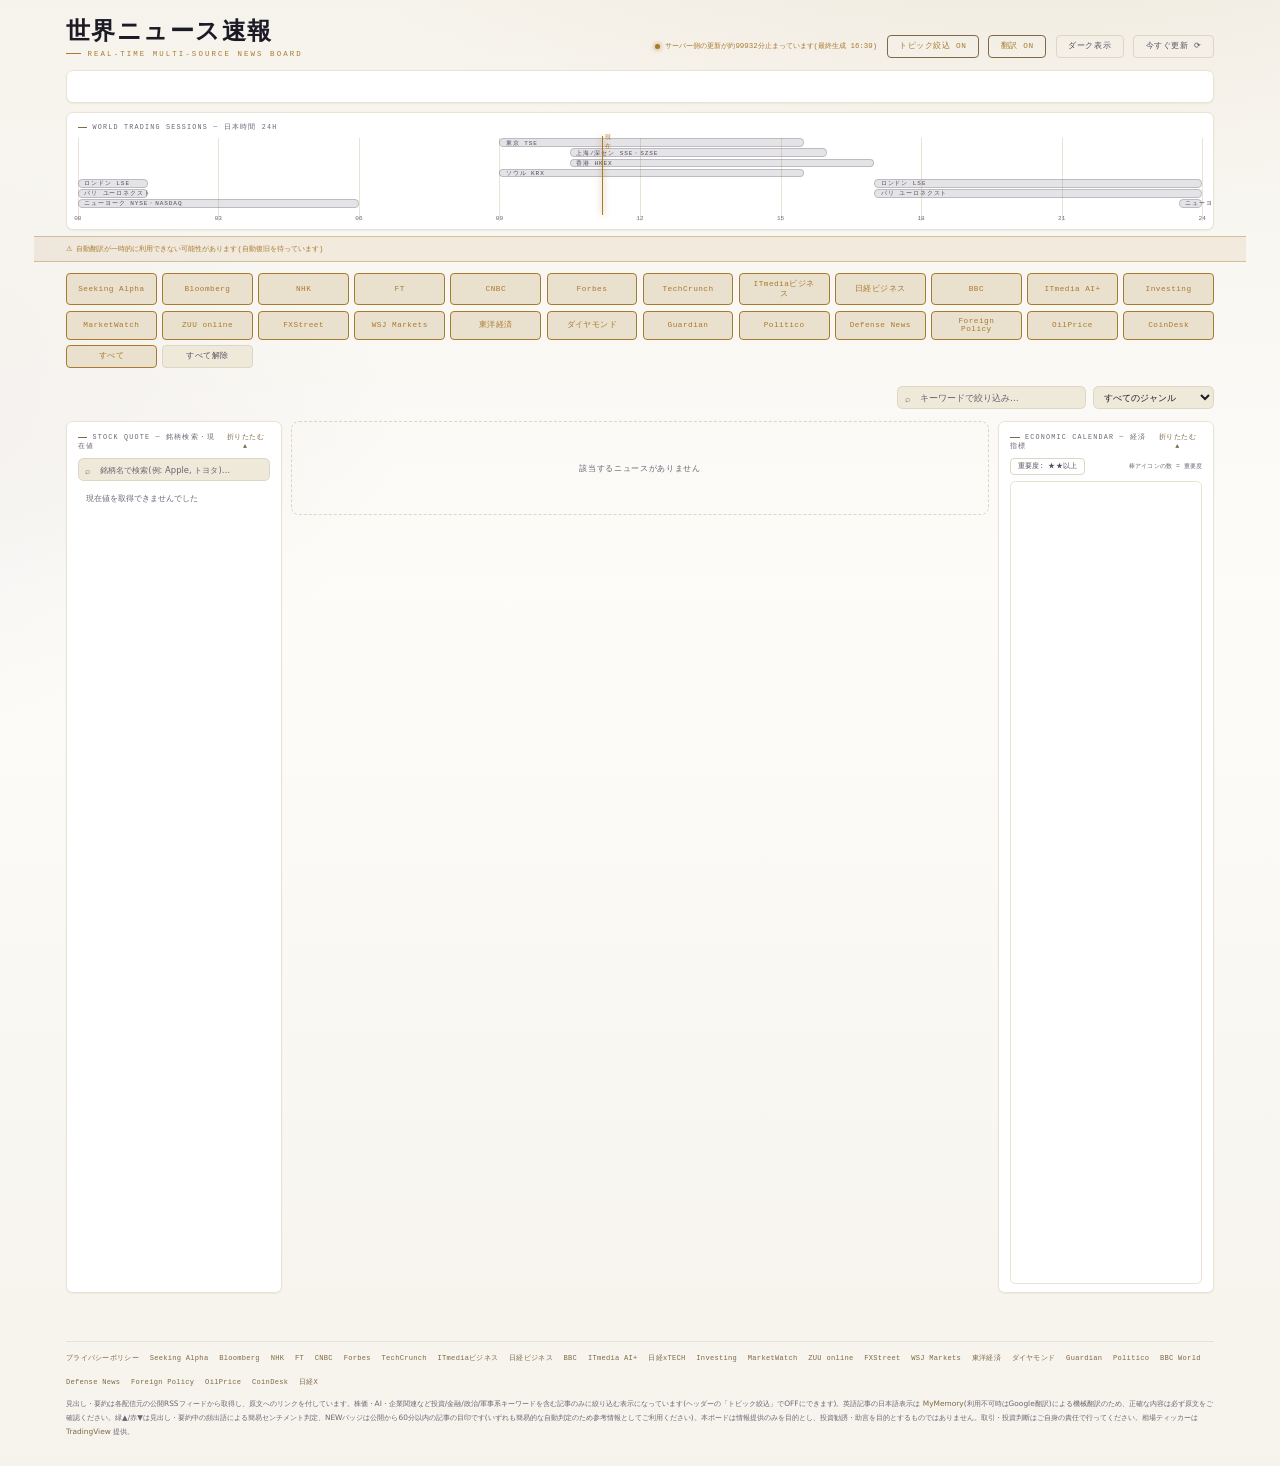
<file: index.html>
<!DOCTYPE html>
<html lang="ja">
<head>
<meta charset="UTF-8">
<meta name="viewport" content="width=device-width, initial-scale=1.0">
<title>世界ニュース速報 — リアルタイム経済ニュースボード</title>
<meta http-equiv="Content-Security-Policy" content="default-src 'none'; script-src 'self' https://s3.tradingview.com 'sha256-yr95MwySUb4ICjHf0STNoRvzfArzm+2xaO2D0ozR1p0='; style-src 'self' https://fonts.googleapis.com 'unsafe-inline'; font-src https://fonts.gstatic.com; img-src 'self'; connect-src 'self' https://api.mymemory.translated.net https://translate.googleapis.com https://*.workers.dev; frame-src https://*.tradingview.com https://*.tradingview-widget.com; manifest-src 'self'; base-uri 'self'; form-action 'self'; object-src 'none'; upgrade-insecure-requests;">
<meta http-equiv="Referrer-Policy" content="strict-origin-when-cross-origin">
<meta name="robots" content="index, follow">
<meta name="description" content="NHK・Financial Times・Bloomberg・ITmediaなど約34の投資/金融専門ソースを集約表示するリアルタイム経済ニュースボード。株価・為替・AI・企業関連ニュースを自動翻訳・トピック絞込・簡易センチメント判定つきで表示します。">
<link rel="canonical" href="https://r59538904-art.github.io/realtime-news-board/">
<meta property="og:type" content="website">
<meta property="og:site_name" content="世界ニュース速報">
<meta property="og:locale" content="ja_JP">
<meta property="og:title" content="世界ニュース速報 — リアルタイム経済ニュースボード">
<meta property="og:description" content="約34の投資/金融専門ソースを集約表示するリアルタイム経済ニュースボード。">
<meta property="og:url" content="https://r59538904-art.github.io/realtime-news-board/">
<meta property="og:image" content="https://r59538904-art.github.io/realtime-news-board/icons/icon-512.png">
<meta property="og:image:type" content="image/png">
<meta property="og:image:width" content="512">
<meta property="og:image:height" content="512">
<meta property="og:image:alt" content="世界ニュース速報のアプリアイコン">
<meta name="twitter:card" content="summary">
<meta name="twitter:title" content="世界ニュース速報 — リアルタイム経済ニュースボード">
<meta name="twitter:description" content="約34の投資/金融専門ソースを集約表示するリアルタイム経済ニュースボード。">
<meta name="twitter:image" content="https://r59538904-art.github.io/realtime-news-board/icons/icon-512.png">
<script src="js/theme-init.js?v=2"></script>
<link rel="preconnect" href="https://fonts.googleapis.com">
<link rel="preconnect" href="https://fonts.gstatic.com" crossorigin>
<link href="https://fonts.googleapis.com/css2?family=Shippori+Mincho:wght@500;700&family=IBM+Plex+Sans+JP:wght@400;500;700&family=IBM+Plex+Mono:wght@400;500;600&display=swap" rel="stylesheet">
<link rel="stylesheet" href="css/style.css?v=54">
<link rel="manifest" href="manifest.webmanifest">
<link rel="icon" href="icons/icon-192.png" type="image/png">
<link rel="apple-touch-icon" href="icons/apple-touch-icon.png">
<meta name="theme-color" content="#0a0d18" id="themeColorMeta">
<script type="application/ld+json">{"@context":"https://schema.org","@type":"WebSite","name":"世界ニュース速報 — リアルタイム経済ニュースボード","alternateName":"世界ニュース速報","url":"https://r59538904-art.github.io/realtime-news-board/","description":"NHK・Financial Times・Bloomberg・ITmediaなど約34の投資/金融専門ソースを集約表示するリアルタイム経済ニュースボード。株価・為替・AI・企業関連ニュースを自動翻訳・トピック絞込・簡易センチメント判定つきで表示します。","inLanguage":"ja","publisher":{"@type":"Organization","name":"世界ニュース速報","url":"https://r59538904-art.github.io/realtime-news-board/"}}</script>
</head>
<body>

<a class="skip-link" href="#grid">ニュース一覧へスキップ</a>

<div id="scaleWrap">
<header>
  <div class="masthead">
    <h1>世界ニュース速報<span class="sub">REAL-TIME MULTI-SOURCE NEWS BOARD</span></h1>
    <div class="statusbar" id="statusbar">
      <span class="status-info">
        <span class="dot" aria-hidden="true"></span>
        <span id="statusText" role="status" aria-live="polite">読み込み中…</span>
      </span>
      <div class="status-actions">
        <button id="topicBtn" title="株価・AI・企業など金融/ビジネス関連キーワードを含む記事だけに絞り込みます" aria-pressed="true">トピック絞込 ON</button>
        <button id="trBtn" title="英語記事の見出し・要約を日本語へ自動翻訳します" aria-pressed="true">翻訳 ON</button>
        <button id="themeBtn" title="ダークモードとライトモードを切り替えます">ライト表示</button>
        <button id="refreshBtn">今すぐ更新 ⟳</button>
      </div>
    </div>
  </div>
  <div class="tape" id="tape" aria-label="相場ティッカー(為替・株価指数・商品の自動更新表示)"></div>

  <div class="sessions" aria-label="世界の取引セッション">
    <div class="cap"><h2>WORLD TRADING SESSIONS ─ 日本時間 24H</h2><span></span></div>
    <div class="sess-track" id="sessTrack"></div>
  </div>
</header>

<div class="controls">
  <div class="chips" id="chips" role="group" aria-label="配信元フィルター"></div>
  <div class="search-row">
    <div class="searchwrap"><input id="search" type="text" placeholder="キーワードで絞り込み…" aria-label="キーワードで絞り込み"></div>
    <select id="genreSelect" class="genre-select" aria-label="ジャンルで絞り込み" title="株価・戦争・半導体などジャンルで記事を絞り込みます"></select>
  </div>
</div>

<main>
  <aside class="watchlist" aria-label="株価現在値・銘柄検索">
    <div class="cap"><h2>STOCK QUOTE ─ 銘柄検索・現在値</h2><button id="wlBtn">折りたたむ ▲</button></div>
    <div class="wl-searchwrap">
      <input id="wlSearch" type="text" placeholder="銘柄名で検索(例: Apple, トヨタ)…" aria-label="銘柄名で検索" autocomplete="off" role="combobox" aria-expanded="false" aria-controls="wlResults">
      <div class="wl-results" id="wlResults" role="listbox" hidden></div>
    </div>
    <div class="wl-widget" id="wlWidget"></div>
    <div class="wl-pinned" id="wlPinned" aria-label="ピン留め銘柄"></div>
  </aside>
  <h2 class="sr-only">最新ニュース一覧</h2>
  <div class="grid" id="grid"><div class="loading">ニュースを取得しています…</div></div>
  <aside class="calendar" aria-label="経済指標カレンダー">
    <div class="cap"><h2>ECONOMIC CALENDAR ─ 経済指標</h2><button id="calBtn">折りたたむ ▲</button></div>
    <div class="cal-tools">
      <button id="calImpBtn" title="★★★のみ(米雇用統計・CPI・政策金利クラスだけ)と★★以上の表示を切り替えます">重要度: ★★以上</button>
      <span class="cal-note">棒アイコンの数 = 重要度</span>
    </div>
    <div class="cal-widget" id="calWidget"></div>
  </aside>
</main>

<footer>
  <div class="rule">
    <div class="links" id="footLinks"><a href="privacy.html">プライバシーポリシー</a></div>
    見出し・要約は各配信元の公開RSSフィードから取得し、原文へのリンクを付しています。株価・AI・企業関連など投資/金融/政治/軍事系キーワードを含む記事のみに絞り込む表示になっています(ヘッダーの「トピック絞込」でOFFにできます)。英語記事の日本語表示は <a href="https://mymemory.translated.net/" target="_blank" rel="noopener noreferrer">MyMemory</a>(利用不可時はGoogle翻訳)による機械翻訳のため、正確な内容は必ず原文をご確認ください。緑▲/赤▼は見出し・要約中の頻出語による簡易センチメント判定、NEWバッジは公開から60分以内の記事の目印です(いずれも簡易的な自動判定のため参考情報としてご利用ください)。本ボードは情報提供のみを目的とし、投資勧誘・助言を目的とするものではありません。取引・投資判断はご自身の責任で行ってください。相場ティッカーは <a href="https://jp.tradingview.com/" target="_blank" rel="noopener noreferrer">TradingView</a> 提供。
  </div>
</footer>
</div>

<script src="js/scale.js?v=4"></script>
<script src="js/sources.js?v=12"></script>
<script src="js/topic-keywords.js?v=4"></script>
<script src="js/sentiment-keywords.js?v=4"></script>
<script src="js/genre-keywords.js?v=1"></script>
<script src="js/market-sessions.js?v=3"></script>
<script src="js/utils.js?v=9"></script>
<script src="js/theme.js?v=11"></script>
<script src="js/feed.js?v=8"></script>
<script src="js/translate.js?v=11"></script>
<script src="js/topic-filter.js?v=6"></script>
<script src="js/genre-filter.js?v=1"></script>
<script src="js/sentiment.js?v=6"></script>
<script src="js/render.js?v=9"></script>
<script src="js/ticker.js?v=3"></script>
<script src="js/sessions.js?v=3"></script>
<script src="js/calendar.js?v=13"></script>
<script src="js/watchlist.js?v=19"></script>
<script src="js/health.js?v=1"></script>
<script src="js/main.js?v=13"></script>
</body>
</html>
</file>
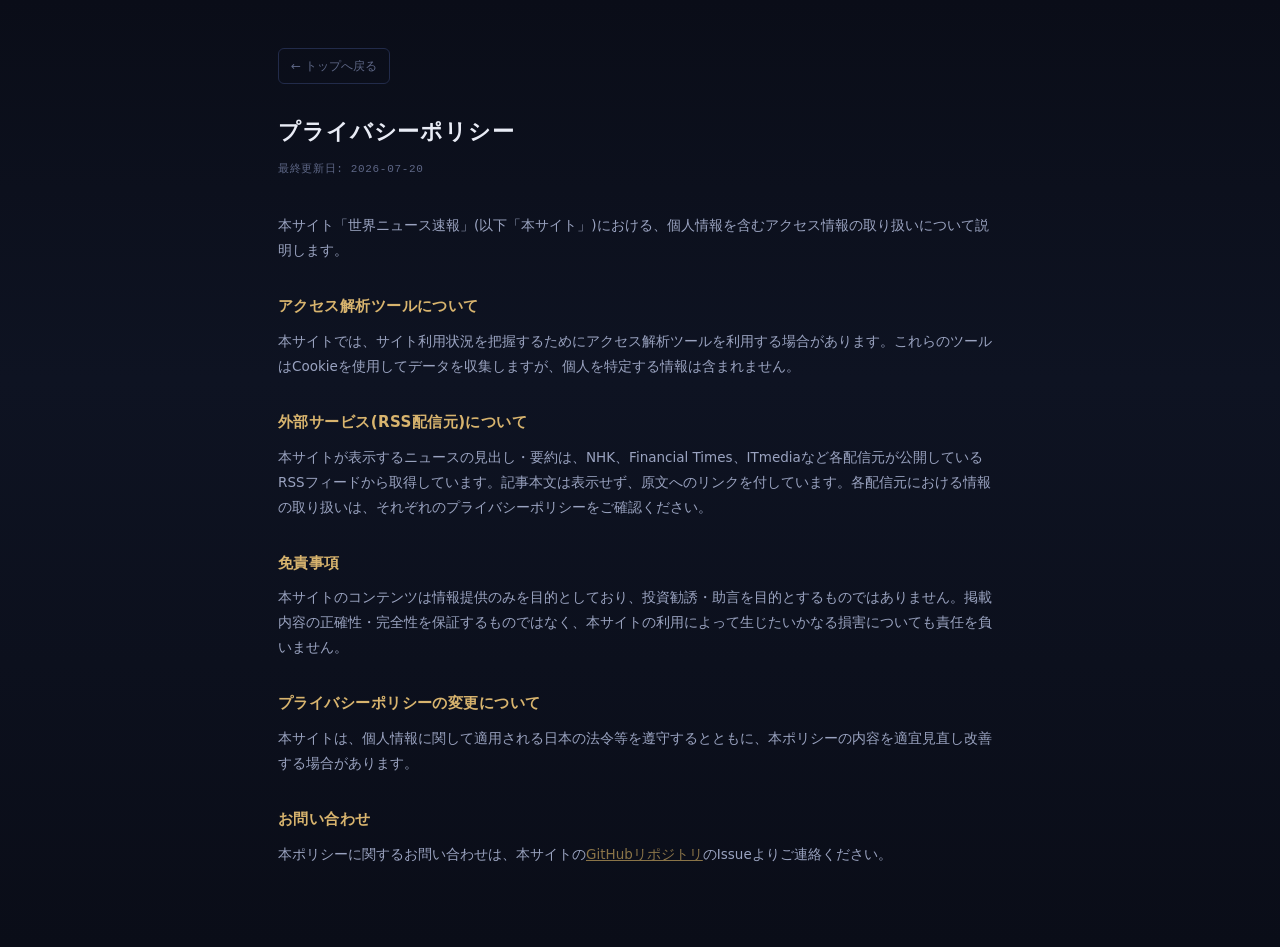
<file: privacy.html>
<!DOCTYPE html>
<html lang="ja">
<head>
<meta charset="UTF-8">
<meta name="viewport" content="width=device-width, initial-scale=1.0">
<title>プライバシーポリシー — 世界ニュース速報</title>
<meta http-equiv="Content-Security-Policy" content="default-src 'none'; style-src 'self'; img-src 'self'; base-uri 'self'; form-action 'self'; object-src 'none'; upgrade-insecure-requests;">
<meta http-equiv="Referrer-Policy" content="strict-origin-when-cross-origin">
<meta name="robots" content="index, follow">
<meta name="description" content="世界ニュース速報のプライバシーポリシー。個人情報の取り扱い、外部RSS配信元、免責事項について説明します。">
<link rel="canonical" href="https://r59538904-art.github.io/realtime-news-board/privacy.html">
<link rel="icon" href="icons/icon-192.png" type="image/png">
<link rel="stylesheet" href="css/privacy.css?v=1">
</head>
<body>
<main>
  <a class="back" href="index.html">← トップへ戻る</a>
  <h1>プライバシーポリシー</h1>
  <div class="updated">最終更新日: 2026-07-20</div>

  <p>本サイト「世界ニュース速報」(以下「本サイト」)における、個人情報を含むアクセス情報の取り扱いについて説明します。</p>

  <h2>アクセス解析ツールについて</h2>
  <p>本サイトでは、サイト利用状況を把握するためにアクセス解析ツールを利用する場合があります。これらのツールはCookieを使用してデータを収集しますが、個人を特定する情報は含まれません。</p>

  <h2>外部サービス(RSS配信元)について</h2>
  <p>本サイトが表示するニュースの見出し・要約は、NHK、Financial Times、ITmediaなど各配信元が公開しているRSSフィードから取得しています。記事本文は表示せず、原文へのリンクを付しています。各配信元における情報の取り扱いは、それぞれのプライバシーポリシーをご確認ください。</p>

  <h2>免責事項</h2>
  <p>本サイトのコンテンツは情報提供のみを目的としており、投資勧誘・助言を目的とするものではありません。掲載内容の正確性・完全性を保証するものではなく、本サイトの利用によって生じたいかなる損害についても責任を負いません。</p>

  <h2>プライバシーポリシーの変更について</h2>
  <p>本サイトは、個人情報に関して適用される日本の法令等を遵守するとともに、本ポリシーの内容を適宜見直し改善する場合があります。</p>

  <h2>お問い合わせ</h2>
  <p>本ポリシーに関するお問い合わせは、本サイトの<a href="https://github.com/r59538904-art/realtime-news-board" target="_blank" rel="noopener">GitHubリポジトリ</a>のIssueよりご連絡ください。</p>
</main>
</body>
</html>
</file>
<file: css/style.css>
:root{
  --bg0:#0a0d18; --bg1:#0e1322; --card:#131a2d; --surface:#10162a;
  --line:#222b4a; --line-soft:#1a2138;
  --ink:#e9ecf6; --ink-2:#9aa3c0; --ink-3:#7d859d;
  --gold:#d8b46e; --gold-dim:#96825a; --gold-ink:#191305;
  --red:#e0665f; --green:#5fbf8f;
  --shadow-1:0 1px 2px #00000040;
  --shadow-2:0 10px 30px #00000059, 0 2px 8px #00000040;
  --body-bg:
    radial-gradient(1200px 600px at 80% -10%, #16204014 0%, transparent 60%),
    radial-gradient(900px 500px at -10% 30%, #2a1f3a10 0%, transparent 60%),
    linear-gradient(180deg,var(--bg0),var(--bg1) 40%,var(--bg0));
  --mono:'IBM Plex Mono',ui-monospace,monospace;
  --sans:'IBM Plex Sans JP',system-ui,sans-serif;
  --serif:'Shippori Mincho',serif;
  color-scheme: dark;
}
@media (prefers-color-scheme:light){
  :root:not([data-theme="dark"]){
    --bg0:#f6f3ec; --bg1:#fdfcf9; --card:#ffffff; --surface:#efe9da;
    --line:#ddd6c4; --line-soft:#e9e3d3;
    --ink:#1c1a24; --ink-2:#524d5c; --ink-3:#6a6574;
    --gold:#a97a2e; --gold-dim:#7e6845; --gold-ink:#fdfcf9;
    --red:#c23d36; --green:#237a54;
    --shadow-1:0 1px 2px #4a3b2014;
    --shadow-2:0 10px 30px #4a3b2026, 0 2px 8px #4a3b2014;
    --body-bg:
      radial-gradient(1200px 600px at 80% -10%, #a97a2e14 0%, transparent 60%),
      radial-gradient(900px 500px at -10% 30%, #52334d0d 0%, transparent 60%),
      linear-gradient(180deg,var(--bg0),var(--bg1) 40%,var(--bg0));
    color-scheme: light;
  }
}
:root[data-theme="light"]{
  --bg0:#f6f3ec; --bg1:#fdfcf9; --card:#ffffff; --surface:#efe9da;
  --line:#ddd6c4; --line-soft:#e9e3d3;
  --ink:#1c1a24; --ink-2:#524d5c; --ink-3:#6a6574;
  --gold:#a97a2e; --gold-dim:#7e6845; --gold-ink:#fdfcf9;
  --red:#c23d36; --green:#237a54;
  --shadow-1:0 1px 2px #4a3b2014;
  --shadow-2:0 10px 30px #4a3b2026, 0 2px 8px #4a3b2014;
  --body-bg:
    radial-gradient(1200px 600px at 80% -10%, #a97a2e14 0%, transparent 60%),
    radial-gradient(900px 500px at -10% 30%, #52334d0d 0%, transparent 60%),
    linear-gradient(180deg,var(--bg0),var(--bg1) 40%,var(--bg0));
  color-scheme: light;
}
@media (prefers-color-scheme:light){
  :root:not([data-theme="dark"]) .new-badge,
  :root:not([data-theme="dark"]) .skip-link{ background:color-mix(in srgb, var(--gold) 80%, black); }
}
:root[data-theme="light"] .new-badge,
:root[data-theme="light"] .skip-link{ background:color-mix(in srgb, var(--gold) 80%, black); }

*{box-sizing:border-box;margin:0;padding:0}
html{scroll-behavior:smooth; overflow-x:hidden; scrollbar-width:thin; scrollbar-color:var(--line) transparent}
body{
  background:var(--body-bg);
  color:var(--ink); font-family:var(--sans); min-height:100vh;
  font-feature-settings:'palt';
  -webkit-font-smoothing:antialiased;
  transition:background-color .2s, color .2s;
}
::selection{background:var(--gold); color:var(--gold-ink)}
::-webkit-scrollbar{width:10px; height:10px}
::-webkit-scrollbar-track{background:transparent}
::-webkit-scrollbar-thumb{background:var(--line); border-radius:8px; border:2px solid var(--bg0)}
::-webkit-scrollbar-thumb:hover{background:var(--gold-dim)}
button:focus-visible, a:focus-visible, input:focus-visible{
  outline:2px solid var(--gold); outline-offset:2px; border-radius:6px;
}

.skip-link{
  position:absolute; top:-100px; left:12px; z-index:1000;
  background:var(--gold); color:var(--gold-ink); font-family:var(--mono); font-size:12px;
  padding:10px 16px; border-radius:0 0 8px 8px; text-decoration:none; transition:top .15s;
}
.skip-link:focus{top:0;}

.sr-only{
  position:absolute; width:1px; height:1px; overflow:hidden;
  clip:rect(0,0,0,0); white-space:nowrap; border:0; padding:0; margin:-1px;
}

header{padding:26px clamp(16px,4vw,48px) 0; max-width:1800px; margin:0 auto;}
.masthead{display:flex; align-items:flex-end; justify-content:space-between; gap:20px; flex-wrap:wrap;}
h1{font-family:var(--serif); font-weight:700; font-size:clamp(24px,3.2vw,36px); letter-spacing:.06em; line-height:1.1;}
h1 .sub{
  display:flex; align-items:center; gap:10px;
  font-family:var(--mono); font-weight:400; font-size:11px; letter-spacing:.28em;
  color:var(--gold); margin-top:8px; text-transform:uppercase;
}
h1 .sub::before{content:''; width:22px; height:1px; background:var(--gold); flex-shrink:0;}

.statusbar{display:flex; align-items:center; gap:14px; font-family:var(--mono); font-size:11px; color:var(--ink-3);}
.status-info{display:flex; align-items:center; gap:8px;}
.status-actions{display:flex; align-items:center; gap:14px;}
.statusbar .dot{width:7px; height:7px; border-radius:99px; background:var(--ink-3); flex-shrink:0;}
.statusbar.live .dot{background:var(--green); box-shadow:0 0 8px var(--green); animation:pulse 2.2s infinite;}
.statusbar.loading .dot{background:var(--red); box-shadow:0 0 8px var(--red); animation:pulse 1s infinite;}
.statusbar.err .dot{background:var(--gold); box-shadow:0 0 8px var(--gold);}
.statusbar.stale .dot{background:var(--gold); box-shadow:0 0 8px var(--gold); animation:pulse 1.6s infinite;}
.statusbar.stale{color:var(--gold);}
.statusbar.offline .dot{background:var(--ink-3);}
@keyframes pulse{0%,100%{opacity:1}50%{opacity:.35}}

.health-banner{
  max-width:1800px; margin:10px auto 0; padding:10px clamp(16px,4vw,48px);
  font-family:var(--mono); font-size:11px; color:var(--gold);
  background:color-mix(in srgb, var(--gold) 10%, transparent);
  border-top:1px solid color-mix(in srgb, var(--gold) 40%, transparent);
  border-bottom:1px solid color-mix(in srgb, var(--gold) 40%, transparent);
}

#refreshBtn,#trBtn,#topicBtn,#themeBtn{
  background:none; border:1px solid var(--line); border-radius:6px;
  color:var(--ink-2); font-family:var(--mono); font-size:11.5px;
  padding:8px 17px; cursor:pointer; letter-spacing:.08em;
  transition:color .15s, border-color .15s, background-color .15s, transform .1s;
}
#refreshBtn:hover,#trBtn:hover,#topicBtn:hover,#themeBtn:hover{
  color:var(--gold); border-color:var(--gold-dim);
  background:color-mix(in srgb, var(--gold) 7%, transparent);
}
#refreshBtn:active,#trBtn:active,#topicBtn:active,#themeBtn:active{transform:translateY(1px);}
#refreshBtn:disabled{opacity:.5; cursor:default; transform:none;}
#trBtn,#topicBtn{color:var(--gold); border-color:var(--gold-dim);}
#trBtn.off,#topicBtn.off{color:var(--ink-3); border-color:var(--line);}

.tape{
  margin:18px 0 0; border:1px solid var(--line-soft); border-radius:10px;
  overflow:hidden; background:var(--card); box-shadow:var(--shadow-1);
  transition:background-color .2s, border-color .2s, opacity .25s;
}
.tape.tape-loading{opacity:.35;}
.tape .tradingview-widget-container{height:46px;}

.sessions{
  margin:14px 0 0; border:1px solid var(--line-soft); border-radius:10px;
  background:var(--card); padding:14px 16px 12px; position:relative; overflow:hidden;
  box-shadow:var(--shadow-1);
  transition:background-color .2s, border-color .2s;
}
.sessions .cap{display:flex; justify-content:space-between; font-family:var(--mono); font-size:10px; letter-spacing:.18em; color:var(--ink-3); margin-bottom:10px;}
.cap h2{font:inherit; letter-spacing:inherit; color:inherit;}
.sessions .cap h2::before, .calendar .cap h2::before, .watchlist .cap h2::before{
  content:''; display:inline-block; width:14px; height:1px;
  background:var(--gold-dim); margin-right:8px; vertical-align:middle;
}
.sess-track{position:relative; height:122px;}
.hourgrid span{position:absolute; top:0; bottom:0; width:1px; background:var(--line-soft);}
.hourgrid label{position:absolute; bottom:-2px; transform:translateX(-50%); font-family:var(--mono); font-size:9px; color:var(--ink-3);}
.sess-row{position:absolute; left:0; right:0; height:13px;}
.sess-bar{
  position:absolute; height:100%; border-radius:99px;
  background:color-mix(in srgb, var(--ink-3) 18%, transparent);
  border:1px solid color-mix(in srgb, var(--ink-3) 32%, transparent);
}
.sess-bar.live{
  background:linear-gradient(90deg, var(--gold-dim), var(--gold));
  border-color:var(--gold-dim);
  box-shadow:0 0 12px color-mix(in srgb, var(--gold) 30%, transparent);
}
.sess-bar b{
  position:absolute; left:8px; top:50%; transform:translateY(-50%);
  font-family:var(--mono); font-weight:500; font-size:9px; letter-spacing:.15em;
  color:var(--ink-2); white-space:nowrap;
}
.sess-bar.live b{color:var(--gold-ink); font-weight:600;}
.now-cursor{position:absolute; top:-4px; bottom:8px; width:1px; background:var(--gold); box-shadow:0 0 10px var(--gold);}
.now-cursor::after{content:'現在'; position:absolute; top:-4px; left:5px; font-family:var(--mono); font-size:9px; letter-spacing:.15em; color:var(--gold);}

.calendar, .watchlist{
  width:320px; flex-shrink:0; position:sticky; top:14px;
  border:1px solid var(--line-soft); border-radius:10px;
  background:var(--card); padding:14px 16px 12px; box-shadow:var(--shadow-1);
  transition:background-color .2s, border-color .2s;
  display:flex; flex-direction:column; height:var(--panel-height, calc(100vh - 28px));
}
.calendar:has(.cal-widget:empty), .watchlist:has(.wl-widget:empty){height:auto;}
.calendar .cap, .watchlist .cap{
  display:flex; justify-content:space-between; align-items:center;
  font-family:var(--mono); font-size:10px; letter-spacing:.18em; color:var(--ink-3);
}
.calendar .cap button, .watchlist .cap button{
  background:none; border:none; color:var(--gold-dim); cursor:pointer;
  font-family:var(--mono); font-size:10px; letter-spacing:.08em; padding:2px 4px;
  transition:color .15s;
}
.calendar .cap button:hover, .watchlist .cap button:hover{color:var(--gold);}

.wl-searchwrap{margin-top:10px; position:relative;}
.wl-searchwrap::before{
  content:'⌕'; position:absolute; left:11px; top:50%; transform:translateY(-50%);
  color:var(--ink-3); font-size:14px; pointer-events:none;
}
#wlSearch{
  width:100%; background:var(--surface); border:1px solid var(--line); border-radius:8px;
  color:var(--ink); font-family:var(--sans); font-size:12.5px;
  padding:8px 12px 8px 32px;
  transition:background-color .2s, border-color .15s, box-shadow .15s;
}
#wlSearch::placeholder{color:var(--ink-3);}
#wlSearch:focus{
  outline:none; border-color:var(--gold-dim);
  box-shadow:0 0 0 3px color-mix(in srgb, var(--gold) 15%, transparent);
}
.wl-results{
  position:absolute; top:calc(100% + 4px); left:0; right:0; z-index:5;
  max-height:280px; overflow-y:auto;
  background:var(--card); border:1px solid var(--line-soft); border-radius:8px;
  box-shadow:var(--shadow-2);
}
.wl-result{
  appearance:none; -webkit-appearance:none; width:100%;
  display:flex; align-items:center; justify-content:space-between; gap:8px;
  background:none; border:none; border-bottom:1px solid var(--line-soft);
  padding:9px 12px; cursor:pointer; text-align:left; font:inherit;
  color:var(--ink-2); transition:background-color .15s, color .15s;
}
.wl-result:last-child{border-bottom:none;}
.wl-result:hover{background:color-mix(in srgb, var(--gold) 8%, transparent); color:var(--ink);}
.wl-result-name{font-size:12px; overflow:hidden; text-overflow:ellipsis; white-space:nowrap;}
.wl-result-sym{font-family:var(--mono); font-size:10px; color:var(--ink-3); flex-shrink:0;}
.wl-result-note{padding:10px 12px; font-size:11.5px; color:var(--ink-3);}

.cal-tools{display:flex; align-items:center; justify-content:space-between; gap:8px; margin-top:10px; flex-wrap:wrap;}
#calImpBtn{
  background:none; border:1px solid var(--line); border-radius:6px;
  color:var(--ink-2); font-family:var(--mono); font-size:10px; letter-spacing:.04em;
  padding:4px 10px; cursor:pointer; transition:color .15s, border-color .15s, background-color .15s;
}
#calImpBtn:hover{color:var(--gold); border-color:var(--gold-dim);}
#calImpBtn.on{color:var(--gold); border-color:var(--gold); background:color-mix(in srgb, var(--gold) 14%, transparent);}
.cal-note{font-family:var(--mono); font-size:9.5px; color:var(--ink-3); letter-spacing:.02em;}

.cal-widget{
  margin-top:10px; flex:1; height:auto; min-height:0; overflow:hidden; border-radius:8px; border:1px solid var(--line-soft);
  overscroll-behavior:contain; touch-action:pan-y;
}
.cal-widget:empty{display:none;}
.cal-widget .tradingview-widget-container{height:100%;}
.wl-widget{margin-top:10px;}
.wl-widget:empty{margin-top:0;}

.wl-quote{
  border:1px solid var(--line-soft); border-radius:8px; background:var(--surface);
  padding:14px 16px; display:flex; flex-direction:column; gap:10px;
}
.wl-quote-header{display:flex; align-items:center; gap:10px;}
.wl-quote-namewrap{min-width:0; flex:1;}
.wl-quote-name{
  font-size:13px; color:var(--ink); font-weight:500;
  overflow:hidden; text-overflow:ellipsis; white-space:nowrap;
}
.wl-quote-sym{font-family:var(--mono); font-size:10px; color:var(--ink-3); letter-spacing:.04em;}
.wl-pin-btn{
  appearance:none; -webkit-appearance:none; flex-shrink:0;
  background:none; border:1px solid var(--line); border-radius:6px;
  width:30px; height:30px; font-size:14px; line-height:1; cursor:pointer;
  color:var(--ink-3); transition:color .15s, border-color .15s, transform .1s;
}
.wl-pin-btn:hover{color:var(--gold); border-color:var(--gold-dim);}
.wl-pin-btn:active{transform:translateY(1px);}
.wl-pin-btn.on{color:var(--gold); border-color:var(--gold-dim);}
.wl-quote-price{font-family:var(--mono); font-size:26px; font-weight:600; color:var(--ink); line-height:1.1;}
.wl-quote-change{font-size:12.5px; font-weight:500;}
.wl-quote-change.pos{color:var(--green);}
.wl-quote-change.neg{color:var(--red);}
.wl-quote-range{display:flex; align-items:center; gap:8px;}
.wl-quote-range-label{font-family:var(--mono); font-size:9.5px; color:var(--ink-3); flex-shrink:0;}
.wl-quote-range-track{
  position:relative; flex:1; height:4px; border-radius:99px;
  background:color-mix(in srgb, var(--ink-3) 25%, transparent);
}
.wl-quote-range-marker{
  position:absolute; top:50%; width:9px; height:9px; border-radius:99px;
  background:var(--gold); box-shadow:0 0 6px color-mix(in srgb, var(--gold) 50%, transparent);
  transform:translate(-50%, -50%);
}
.wl-quote-grid{display:grid; grid-template-columns:1fr 1fr; gap:8px 12px; padding-top:2px; border-top:1px solid var(--line-soft);}
.wl-quote-cell{display:flex; flex-direction:column; gap:2px; padding-top:8px;}
.wl-quote-cell-label{font-family:var(--mono); font-size:9.5px; color:var(--ink-3); letter-spacing:.04em;}
.wl-quote-cell-value{font-family:var(--mono); font-size:12px; color:var(--ink-2);}
.wl-quote-updated{font-family:var(--mono); font-size:9.5px; color:var(--ink-3); text-align:right;}

.wl-pinned{display:flex; flex-direction:column; gap:6px; margin-top:10px;}
.wl-pinned:empty{display:none;}
.wl-pinned-row{
  appearance:none; -webkit-appearance:none; width:100%;
  display:flex; align-items:center; gap:8px;
  background:var(--surface); border:1px solid var(--line-soft); border-radius:8px;
  padding:8px 10px; cursor:pointer; text-align:left; font:inherit;
  color:var(--ink-2); transition:border-color .15s, background-color .15s;
}
.wl-pinned-row:hover{border-color:var(--gold-dim);}
.wl-pinned-row.active{border-color:var(--gold); background:color-mix(in srgb, var(--gold) 8%, var(--surface));}
.wl-pinned-name{
  flex:1; min-width:0; font-size:11.5px; color:var(--ink);
  overflow:hidden; text-overflow:ellipsis; white-space:nowrap;
}
.wl-pinned-price{font-family:var(--mono); font-size:11px; color:var(--ink-2); flex-shrink:0;}
.wl-pinned-change{font-family:var(--mono); font-size:10px; flex-shrink:0; min-width:52px; text-align:right;}
.wl-pinned-change.pos{color:var(--green);}
.wl-pinned-change.neg{color:var(--red);}

.controls{
  max-width:1800px; margin:16px auto 0; padding:0 clamp(16px,4vw,48px);
  display:flex; flex-direction:column; gap:28px;
}
.chips{display:grid; grid-template-columns:repeat(12, 1fr); gap:8px;}
.chip{
  appearance:none; -webkit-appearance:none; -moz-appearance:none;
  font:inherit; line-height:normal;
  font-family:var(--mono); font-size:11.5px; letter-spacing:.06em;
  padding:8px 16px; border-radius:6px; border:1px solid var(--line);
  color:var(--ink-2); cursor:pointer; background:var(--surface); user-select:none;
  text-align:center; white-space:normal;
  transition:border-color .15s, color .15s, background-color .2s, transform .1s;
}
.chip:hover{border-color:var(--gold-dim); color:var(--ink);}
.chip:active{transform:translateY(1px);}
.chip.on{
  border-color:var(--gold); color:var(--gold); font-weight:500;
  background:color-mix(in srgb, var(--gold) 16%, var(--bg0));
}
.search-row{align-self:flex-end; display:flex; align-items:center; gap:10px;}
.searchwrap{position:relative;}
.searchwrap::before{
  content:'⌕'; position:absolute; left:11px; top:50%; transform:translateY(-50%);
  color:var(--ink-3); font-size:14px; pointer-events:none;
}
#search{
  background:var(--surface); border:1px solid var(--line); border-radius:8px;
  color:var(--ink); font-family:var(--sans); font-size:13px;
  padding:8px 12px 8px 32px; width:280px;
  transition:background-color .2s, border-color .15s, width .25s ease, box-shadow .15s;
}
#search::placeholder{color:var(--ink-3);}
#search:focus{
  outline:none; border-color:var(--gold-dim); width:320px;
  box-shadow:0 0 0 3px color-mix(in srgb, var(--gold) 15%, transparent);
}
.genre-select{
  background:var(--surface); border:1px solid var(--line); border-radius:8px;
  color:var(--ink); font-family:var(--sans); font-size:13px;
  padding:8px 32px 8px 12px; cursor:pointer; max-width:180px;
  transition:background-color .2s, border-color .15s, box-shadow .15s;
}
.genre-select:hover{border-color:var(--gold-dim);}
.genre-select:focus{
  outline:none; border-color:var(--gold-dim);
  box-shadow:0 0 0 3px color-mix(in srgb, var(--gold) 15%, transparent);
}

main{
  max-width:1800px; margin:0 auto; padding:18px clamp(16px,4vw,48px) 60px;
  display:flex; gap:14px; align-items:flex-start;
}
.grid{flex:1; min-width:0; display:grid; grid-template-columns:repeat(auto-fill,minmax(320px,1fr)); gap:13px;}

.card{
  --src:var(--gold);
  position:relative; overflow:hidden;
  background:var(--card); border:1px solid var(--line-soft); border-radius:12px;
  padding:14px 16px 15px; display:flex; flex-direction:column; gap:9px;
  text-decoration:none; color:inherit; box-shadow:var(--shadow-1);
  transition:transform .16s ease, border-color .2s, box-shadow .2s, background-color .2s;
}
.card::before{
  content:''; position:absolute; top:0; left:0; right:0; height:2px;
  background:linear-gradient(90deg, var(--src), transparent 70%);
  opacity:0; transition:opacity .2s;
}
.card:hover{transform:translateY(-2px); border-color:var(--gold-dim); box-shadow:var(--shadow-2);}
.card:hover::before{opacity:.9;}

.card.is-new{animation:card-enter .5s cubic-bezier(.22,.7,.35,1) both;}
@keyframes card-enter{
  from{opacity:0; transform:translateY(8px) scale(.985);}
  to{opacity:1; transform:translateY(0) scale(1);}
}

.card .meta{display:flex; align-items:center; justify-content:space-between; gap:8px;}
.meta-left{display:flex; align-items:center; gap:6px; min-width:0;}
.meta-right{display:flex; align-items:center; gap:7px; flex-shrink:0;}

.src-badge{
  --src-ink:var(--src);
  font-family:var(--mono); font-size:9.5px; letter-spacing:.1em;
  padding:3px 9px; border-radius:99px; white-space:nowrap;
  color:var(--src-ink);
  border:1px solid color-mix(in srgb, var(--src) 42%, transparent);
  background:color-mix(in srgb, var(--src) 9%, transparent);
}
@media (prefers-color-scheme:light){
  :root:not([data-theme="dark"]) .src-badge{--src-ink:color-mix(in srgb, var(--src) 60%, black);}
}
:root[data-theme="light"] .src-badge{--src-ink:color-mix(in srgb, var(--src) 60%, black);}
.src-badge .genre{opacity:.8; margin-left:6px; padding-left:7px; border-left:1px solid currentColor;}

.new-badge{
  font-family:var(--mono); font-size:9px; letter-spacing:.06em; font-weight:600;
  color:var(--gold-ink); background:var(--gold); padding:2px 7px; border-radius:99px;
  white-space:nowrap; box-shadow:0 0 10px color-mix(in srgb, var(--gold) 35%, transparent);
}
.sentiment{font-size:12px; line-height:1; white-space:nowrap;}
.sentiment.pos{color:var(--green);}
.sentiment.neg{color:var(--red);}
.card time{font-family:var(--mono); font-size:10.5px; color:var(--ink-3); white-space:nowrap;}

.card h3{font-size:15px; font-weight:500; line-height:1.55; color:var(--ink); transition:color .15s;}
.card:hover h3{color:color-mix(in srgb, var(--gold) 25%, var(--ink));}
.card .orig{
  font-size:10.5px; color:var(--ink-3); line-height:1.5;
  display:-webkit-box; -webkit-line-clamp:1; line-clamp:1; -webkit-box-orient:vertical; overflow:hidden;
}
.card p{
  font-size:12.5px; color:var(--ink-2); line-height:1.65;
  display:-webkit-box; -webkit-line-clamp:3; line-clamp:3; -webkit-box-orient:vertical; overflow:hidden;
}
.card .lang{font-family:var(--mono); font-size:9px; color:var(--ink-3); letter-spacing:.1em; margin-top:auto;}

#grid .empty, #grid .loading{
  grid-column:1/-1; text-align:center; padding:60px 20px;
  color:var(--ink-3); font-family:var(--mono); font-size:12px; letter-spacing:.08em;
  border:1px dashed var(--line); border-radius:12px;
}

footer{max-width:1800px; margin:0 auto; padding:10px clamp(16px,4vw,48px) 40px; font-size:11px; color:var(--ink-3); line-height:1.9;}
footer .rule{border-top:1px solid var(--line-soft); padding-top:16px;}
footer a{color:var(--gold-dim); text-decoration:none; transition:color .15s;}
footer a:hover{color:var(--gold); text-decoration:underline; text-underline-offset:3px;}
footer .links{display:flex; gap:16px; flex-wrap:wrap; margin-bottom:10px; font-family:var(--mono); font-size:10.5px; letter-spacing:.04em;}

#scaleWrap{width:1900px;}

@media (max-width:640px){
  #scaleWrap{width:100%;}
  header, .controls, main, footer{max-width:100%; padding-left:14px; padding-right:14px;}
  .masthead{flex-direction:column; align-items:flex-start; gap:10px;}
  .statusbar{flex-direction:column; align-items:flex-start; gap:10px; width:100%;}
  .status-actions{display:grid; grid-template-columns:repeat(2,1fr); gap:8px; width:100%;}
  #refreshBtn,#trBtn,#topicBtn,#themeBtn{
    padding:8px 10px; font-size:10px; text-align:center; min-width:0; white-space:normal; line-height:1.3;
    min-height:44px; display:flex; align-items:center; justify-content:center;
  }
  .chips{width:100%; grid-template-columns:repeat(auto-fill, minmax(102px,1fr));}
  .chip{padding:10px 10px;}
  .search-row{align-self:stretch; width:100%; flex-direction:column; gap:8px;}
  .searchwrap{width:100%;}
  #search{width:100%; padding-top:11px; padding-bottom:11px;}
  #search:focus{width:100%;}
  .genre-select{width:100%; max-width:100%; min-height:44px;}
  #calImpBtn{padding:8px 12px;}
  main{flex-direction:column;}
  .calendar, .watchlist{position:static; width:100%; height:auto;}
  .cal-widget{flex:none; height:300px;}
  .cal-note{display:none;}
  .grid{grid-template-columns:1fr;}
}

@media (prefers-reduced-motion:reduce){ *{animation:none!important; transition:none!important} }
</file>
<file: css/privacy.css>
:root{
  --bg0:#0a0d18; --bg1:#0e1322; --card:#131a2d;
  --line:#222b4a; --ink:#e9ecf6; --ink-2:#9aa3c0; --ink-3:#5d6685;
  --gold:#d8b46e; --gold-dim:#8a7448;
}
*{box-sizing:border-box;margin:0;padding:0}
body{
  background:linear-gradient(180deg,var(--bg0),var(--bg1) 40%,var(--bg0));
  color:var(--ink); font-family:system-ui,'IBM Plex Sans JP',sans-serif;
  min-height:100vh; line-height:1.85; font-size:14.5px;
}
main{max-width:820px; margin:0 auto; padding:48px clamp(16px,4vw,48px) 80px;}
a{color:var(--gold-dim)} a:hover{color:var(--gold)}
h1{font-size:22px; letter-spacing:.04em; margin-bottom:6px;}
.updated{font-family:ui-monospace,monospace; font-size:11px; color:var(--ink-3); letter-spacing:.06em; margin-bottom:34px;}
h2{font-size:15px; color:var(--gold); margin:30px 0 8px; letter-spacing:.03em;}
p,li{color:var(--ink-2); font-size:13.5px;}
ul{padding-left:1.4em; margin:6px 0;}
.back{display:inline-block; margin-bottom:28px; font-size:12px; color:var(--ink-3); text-decoration:none; border:1px solid var(--line); border-radius:6px; padding:6px 12px;}
.back:hover{color:var(--gold); border-color:var(--gold-dim)}
</file>
